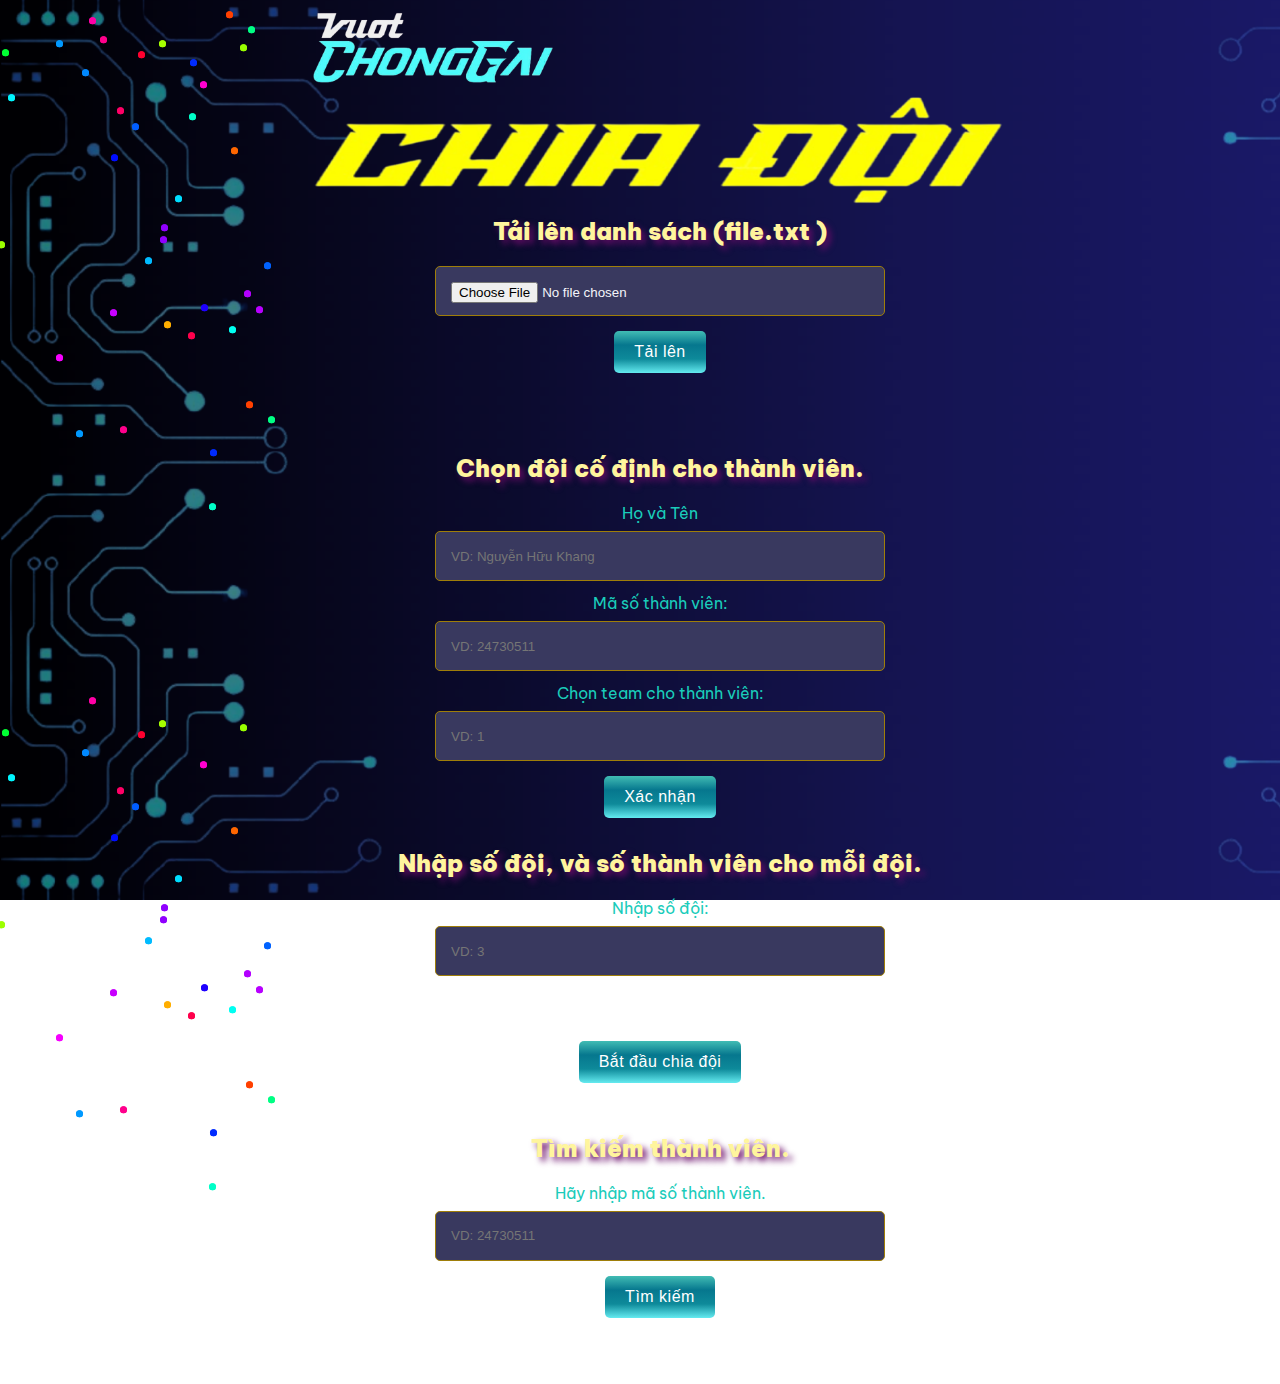
<file: index.html>
<!DOCTYPE html>
<html lang="en">
  <head>
    <meta charset="UTF-8" />
    <meta name="viewport" content="width=device-width, initial-scale=1.0" />
    <title>Student Team Assignment</title>
    <link rel="stylesheet" href="style.css" />
    <link rel="stylesheet" href="styles.css">
    <link rel="stylesheet" href="stylesss.css">
  </head>
  <div id="logo">
    <img
      src="/z5922405366607_529c1af66ce2140a9fb402ae78ad9227-removebg-preview.png"
      alt="image"
    />
  </div>

  <body>
    <div class="pyro"><div class="before"></div><div class="after"></div></div>
    <div class="container">
      <div class="chiadoi">
        <img
          src="/Remove-bg.ai_1728719531653-removebg-preview.png"
          width="700px"
          height="300px"
          alt=""
        />
      </div>
      <!-- Phần tải tệp TXT -->
      <div class="upload-section">
        <h2>Tải lên danh sách (file.txt )</h2>
        <input type="file" id="fileInput" accept=".txt" />
        <br />
        <button id="uploadButton">Tải lên</button>
      </div>

      <!-- Phần gán sinh viên mặc định -->

      <!-- Hiển thị danh sách sinh viên theo từng đội -->
      <div id="teamTablesContainer" class="team-section">
        <!-- Các bảng đội sẽ được thêm vào đây -->
      </div>
      <div class="pyro">
        <div class="before"></div>
        <div class="after"></div>
      </div>

      <div class="selection">
        <div class="default-assign-section">
          <h2>Chọn đội cố định cho thành viên.</h2>
          <label for="defaultStudentName">Họ và Tên </label>
          <input
            type="text"
            id="defaultStudentName"
            placeholder="VD: Nguyễn Hữu Khang"
          />
          <label for="defaultStudentID">Mã số thành viên:</label>
          <input type="text" id="defaultStudentID" placeholder="VD: 24730511" />
          <label for="defaultTeam">Chọn team cho thành viên:</label>
          <input type="number" id="defaultTeam" min="1" placeholder="VD: 1" />
          <br />
          <button id="assignDefaultButton">Xác nhận</button>
          <br />
        </div>
        <!-- Phần gán đội cho sinh viên -->
        <div class="assignment-section">
          <h2>Nhập số đội, và số thành viên cho mỗi đội.</h2>
          <label for="numTeams">Nhập số đội:</label>
          <input
            type="number"
            id="numTeams"
            min="1"
            required
            placeholder="VD: 3"
          /><br />
          <!-- <label for="numMembers">Nhập số thành viên cho mỗi đội:</label> -->
          <!-- <input
            type="number"
            id="numMembers"
            min="1"
            required
            placeholder="VD 3" -->
          <!-- /> -->
          <br />

          <div class="button1">
            <!-- <button id="assignTeamsButton">Bắt đầu random danh sách</button> -->
            <button id="randomizeTeamsButton" style="margin-left: 0px">
              Bắt đầu chia đội
            </button>
          </div>
        </div>
      </div>
<div class="pyro"><div class="before"></div><div class="after"></div></div>

      <!-- Tìm kiếm sinh viên -->
      <div class="search-section">
        <h2>Tìm kiếm thành viên.</h2>
        <label for="searchID">Hãy nhập mã số thành viên.</label>
        <input type="number" id="searchID" placeholder="VD: 24730511   " />
        <br />
        <button id="searchButton">Tìm kiếm</button>
        <p id="searchResult"></p>
      </div>
    </div>

    <script>
      let students = [];
      let defaultAssignments = {}; // To store manually assigned students

      // Load TXT or CSV file and process
      document
        .getElementById("uploadButton")
        .addEventListener("click", function () {
          const fileInput = document.getElementById("fileInput");
          const file = fileInput.files[0];

          if (!file) {
            alert("Please choose a file first.");
            return;
          }

          const reader = new FileReader();
          reader.onload = function (e) {
            const content = e.target.result;
            if (file.name.endsWith(".txt")) {
              processTXT(content); // Process the TXT file content
            } else if (file.name.endsWith(".csv")) {
              processCSV(content); // Process the CSV file content
            } else {
              alert("Unsupported file type. Please upload a TXT or CSV file.");
            }
          };
          reader.readAsText(file);
        });

      // Process TXT content
      function processTXT(content) {
        const lines = content.split("\n");
        students = [];
        defaultAssignments = {};

        lines.forEach((line) => {
          const [studentID, ...fullNameParts] = line.trim().split(/\s+/);
          const studentName = fullNameParts.join(" ");

          if (studentID && studentName) {
            students.push({
              id: studentID.trim(),
              name: studentName.trim(),
              team: null,
            });
          }
        });

        displayTeams();
      }

      // Process CSV content
      function processCSV(content) {
        const rows = content.split("\n");
        students = [];
        defaultAssignments = {};

        rows.forEach((row) => {
          const [studentID, studentName] = row.split(",");
          if (studentID && studentName) {
            students.push({
              id: studentID.trim(),
              name: studentName.trim(),
              team: null,
            });
          }
        });

        displayTeams();
      }

      // Display students by team
      function displayTeams() {
        const teamTablesContainer = document.getElementById(
          "teamTablesContainer"
        );
        teamTablesContainer.innerHTML = "";

        let teams = {};

        // Group students by their teams
        students.forEach((student) => {
          const teamNum = student.team ? student.team : "Unassigned";
          if (!teams[teamNum]) {
teams[teamNum] = [];
          }
          teams[teamNum].push(student);
        });

        // Create table for each team
        for (const teamNum in teams) {
          const teamSection = document.createElement("div");
          teamSection.classList.add("team-table");
          const teamTitle = document.createElement("h3");
          teamTitle.textContent = `Team ${teamNum}`;
          teamSection.appendChild(teamTitle);

          const table = document.createElement("table");
          table.innerHTML = `
                <thead> 
                    <tr>
                         <th>MSSV</th>
             <th>Ho va Ten</th>
                    </tr>
                </thead>
                <tbody>
                </tbody>
            `;

          const tbody = table.querySelector("tbody");

          teams[teamNum].forEach((student) => {
            const row = document.createElement("tr");
            row.innerHTML = `
                    <td>${student.id}</td>
                    <td>${student.name}</td>
                `;
            tbody.appendChild(row);
          });

          teamSection.appendChild(table);
          teamTablesContainer.appendChild(teamSection);
        }
      }

      // Shuffle students array
      function shuffleArray(array) {
        for (let i = array.length - 1; i > 0; i--) {
          const j = Math.floor(Math.random() * (i + 1));
          [array[i], array[j]] = [array[j], array[i]];
        }
        return array;
      }

      // Assign random students to teams, ensuring minimal difference in team sizes
      function assignTeams(numTeams, unassignedStudents) {
        const teamCounts = {}; // Store the number of students in each team, including default assignments
        for (let i = 1; i <= numTeams; i++) {
          teamCounts[i] = 0; // Initialize each team count to 0
        }

        // Count students already assigned to teams
        students.forEach((student) => {
          if (student.team) {
            teamCounts[student.team]++;
          }
        });

        const shuffledStudents = shuffleArray(unassignedStudents.slice());

        // Sort teams by the number of current members (ascending)
        const sortedTeams = Object.keys(teamCounts).sort(
          (a, b) => teamCounts[a] - teamCounts[b]
        );

        // Assign unassigned students to teams
        shuffledStudents.forEach((student) => {
          // Always assign to the team with the least members
          const teamNum = sortedTeams[0]; // Get the team with the least members
          student.team = parseInt(teamNum); // Assign the student to that team
          teamCounts[teamNum]++; // Increment the count for that team

          // Resort teams after each assignment to ensure balance
          sortedTeams.sort((a, b) => teamCounts[a] - teamCounts[b]);
        });

        return teamCounts; // Return the updated team counts (if needed)
      }
// Assign students to teams on button click
    //   document
    //     .getElementById("assignTeamsButton")
    //     .addEventListener("click", function () {
    //       const numTeams = parseInt(document.getElementById("numTeams").value);
    //       const numMembers = parseInt(
    //         document.getElementById("numMembers").value
    //       );
    //       if (numTeams >= 20) {
    //         alert("Value Limit");
    //         return;
    //       }
    //       if (
    //         isNaN(numTeams) ||
    //         (numTeams < 1 && numTeams > 20) ||
    //         isNaN(numMembers) ||
    //         numMembers < 1
    //       ) {
    //         alert("Please enter valid numbers for teams and members.");
    //         return;
    //       }
    //       const unassignedStudents = students.filter(
    //         (s) => !defaultAssignments[s.id] && !s.team
    //       );

    //       if (unassignedStudents.length === 0) {
    //         alert("All students are already assigned to a team.");
    //         return;
    //       }

    //       assignTeams(numTeams, unassignedStudents);
    //       displayTeams();
    //     });

      // Assign default students to teams

      const buttonUpload = document.getElementById("assignDefaultButton");

      buttonUpload.addEventListener("click", function () {
        const studentID = document
          .getElementById("defaultStudentID")
          .value.trim();
        const studentName = document
          .getElementById("defaultStudentName")
          .value.trim();
        const teamNum = parseInt(document.getElementById("defaultTeam").value);

        if (!studentID || isNaN(teamNum) || (teamNum < 1 && teamNum > 20)) {
          alert("Vui lòng nhập đúng mã sinh viên và số nhóm.");
          return;
        }

        // Tìm sinh viên trong danh sách
        const studentIndex = students.findIndex((s) => s.id === studentID);

        if (studentIndex !== -1) {
          // Sinh viên đã tồn tại, cập nhật nhóm
          students[studentIndex].name = studentName;
          students[studentIndex].team = teamNum;
        } else {
          // Sinh viên chưa tồn tại, tạo mới
          const newStudent = {
            id: studentID,
            name: studentName,
            // Thêm các thuộc tính khác cho sinh viên mới (tên, ...)
            team: teamNum,
          };
          students.push(newStudent);
        }

        defaultAssignments[studentID] = teamNum;
        displayTeams();
        // alert(`Đã phân công ${studentID} vào Nhóm ${teamNum}.`);

        document.getElementById("defaultStudentID").value = "";
        document.getElementById("defaultTeam").value = "";
      });

      // Clear default assignments
      // const clearButton = document.getElementById("clearDefaultButton");

      // clearButton.addEventListener("click", function () {
      //   defaultAssignments = {}; // Clear all default assignments
//   students.forEach((student) => {
      //     if (student.team && student.id in defaultAssignments) {
      //       student.team = null; // Remove team assignment for default students
      //     }
      //   });
      //   displayTeams();
      // });
      // nhap vao sinnh vien tu ben ngoai ma khong co trong danh sach sinh vien
      // Search student by MSSV
      const searchButton = document.getElementById("searchButton");

      searchButton.addEventListener("click", function () {
        const searchID = document.getElementById("searchID").value.trim();
        const student = students.find((s) => s.id === searchID);

        const searchResult = document.getElementById("searchResult");
        if (student) {
          const team = student.team ? student.team : "Unassigned";
          searchResult.textContent = `Student: ${student.name} | Team: ${team}`;
        } else {
          searchResult.textContent = "Student not found.";
        }
      });

      // Clear all assignments
      function clearAllAssignments() {
        students.forEach((student) => {
          student.team = null;
        });
        defaultAssignments = {};
        displayTeams();
      }

      // Re-randomize teams
      document
        .getElementById("randomizeTeamsButton")
        .addEventListener("click", function () {
          const numTeams = parseInt(document.getElementById("numTeams").value);
          if (numTeams >= 20 ) {
            alert("Bạn đã nhập quá giới hạn cho phép! Vui lòng nhập lại!");
            return;
          }
          
          // Ask if the user wants to reset all assignments
          if (
            confirm(
              "Bạn không thay đổi chứ? Bắt đầu chia đội!"
            )
          ) {
            clearAllAssignments();
          }

          const unassignedStudents = students.filter(
            (s) => !defaultAssignments[s.id] && !s.team
          );

          if (unassignedStudents.length === 0) {
            alert("Không có sinh viên, danh sách trống không thể bắt đầu!");
            return;
          }

          assignTeams(numTeams, unassignedStudents);
          displayTeams();
        });
    </script>
  </body>
</html>
</file>
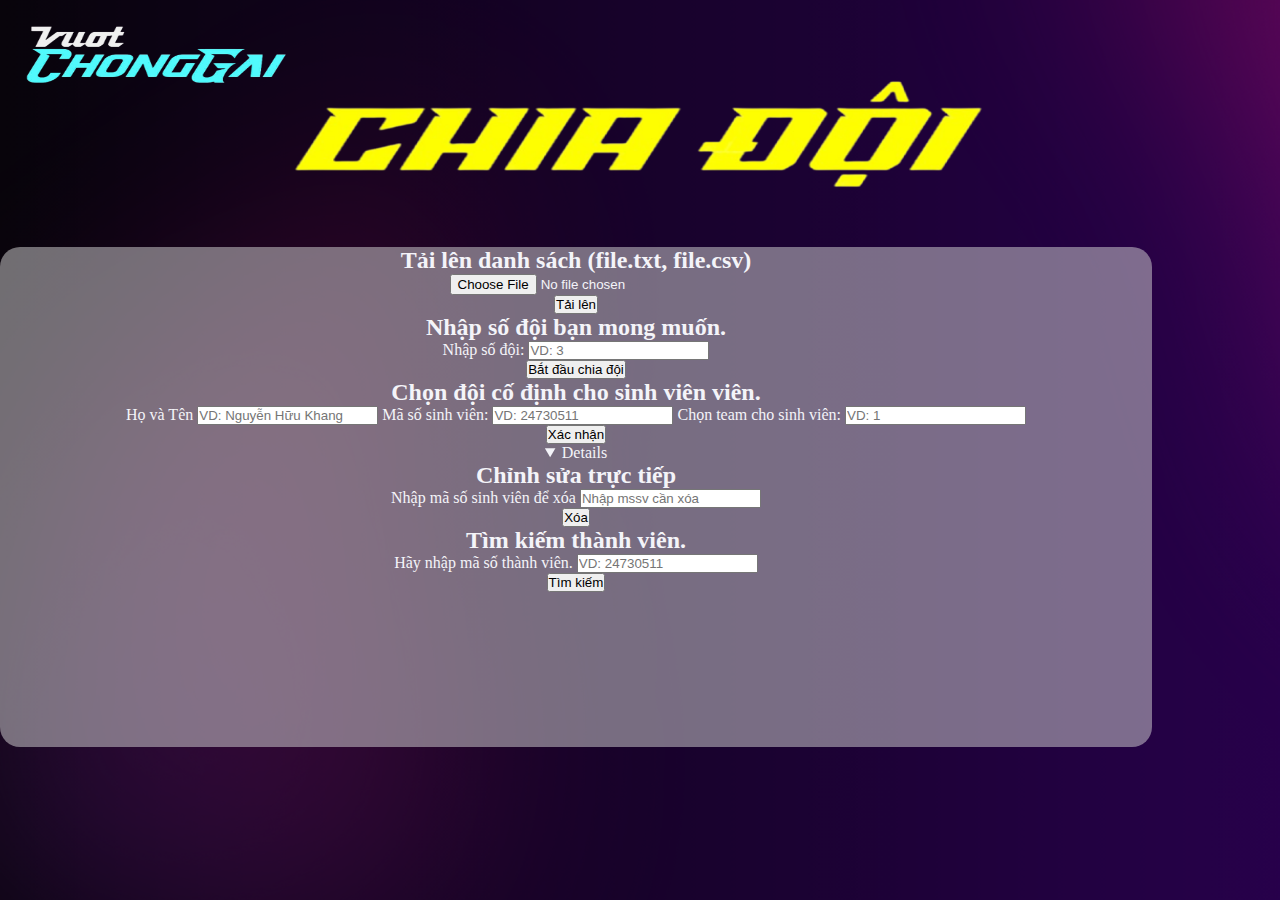
<file: prjTeam/backup/index6.html>
<!DOCTYPE html>
<html lang="en">
  <head>
    <meta charset="UTF-8" />
    <meta name="viewport" content="width=device-width, initial-scale=1.0" />
    <title>Khi chia đội khó có Random lo!</title>
    <link rel="stylesheet" href="style.css" />
    <!-- <link rel="stylesheet" href="asset/phaohoa.css"> -->
  </head>
  <div class="logo">
    <img
      src="./assets/image/z5915434975083_1399733f3949a2d1f4ed77e11fe7ac17-removebg-preview.png"
      alt="image"
    />
  </div>

  <body>
    <div class="pyro">
      <div class="before"></div>
      <div class="after"></div>
    </div>
    <div class="chiadoi">
      <a href="./page/index2.html">
        <img
          src="assets/image/Remove-bg.ai_1728719531653-removebg-preview.png"
          width="700px"
          height="300px"
          alt=""
        />
      </a>
    </div>
    <div class="container">
      <div class="bgr">
        <!-- Phần tải tệp TXT -->
        <div class="upload-section">
          <h2>Tải lên danh sách (file.txt, file.csv)</h2>
          <input type="file" id="fileInput" accept=".txt" />
          <br />
          <button id="uploadButton">Tải lên</button>
        </div>
        <div class="pyro">
          <div class="before"></div>
          <div class="after"></div>
        </div>
        <!-- Nhập số đội -->
        <div class="assignment-section">
          <h2>Nhập số đội bạn mong muốn.</h2>
          <label for="numTeams">Nhập số đội:</label>
          <input
            type="number"
            id="numTeams"
            min="1"
            required
            placeholder="VD: 3"
          />
          <div class="button1">
            <button id="randomizeTeamsButton" style="margin-left: 0px">
              Bắt đầu chia đội
            </button>
          </div>
          <div class="selection">
            <div class="default-assign-section">
              <h2>Chọn đội cố định cho sinh viên viên.</h2>
              <label for="defaultStudentName">Họ và Tên </label>
              <input
                type="text"
                id="defaultStudentName"
                placeholder="VD: Nguyễn Hữu Khang"
              />
              <label for="defaultStudentID">Mã số sinh viên:</label>
              <input
                type="number"
                id="defaultStudentID"
                placeholder="VD: 24730511"
              />
              <label for="defaultTeam">Chọn team cho sinh viên:</label>
              <input
                type="number"
                id="defaultTeam"
                min="1"
                placeholder="VD: 1"
              />
              <br />
              <button id="assignDefaultButton">Xác nhận</button>
              <br />
            </div>
            <!-- <h1>Nhập Tên và Mã Số Sinh Viên</h1>
    <textarea id="studentsInput" rows="10" cols="50" placeholder="Nhập mã số sinh viên và tên (MSSV, Tên Sinh Viên mỗi sinh viên trên một dòng)"></textarea><br>
    <input type="number" id="numTeams" placeholder="Số đội" min="1"><br>
    <button id="assignTeamsButton">Chia Đội</button>

    <div id="teamsDisplay"></div> -->

            <!-- <textarea id="bulkInput" rows="10" placeholder="Enter each student name on a new line"></textarea>
<input type="number" id="numTeams" placeholder="Enter number of teams" min="1">
<button id="addBulkStudentsButton">Add Students</button>
<div id="teamsDisplay"></div>
<div id="bulkTableDisplay"></div> -->

            <!-- Các bảng đội sẽ được thêm vào đây -->
            <details open>
              <div id="teamTablesContainer" class="team-section"></div>
              <!-- Bảng "Danh sách sau khi random" -->
            </details>
            <h2>Chỉnh sửa trực tiếp</h2>
            <label for="defaultStudentID">Nhập mã số sinh viên để xóa</label>
            <input
              type="number"
              name=""
              id="deleteStudentID"
              placeholder="Nhập mssv cần xóa"
            />
            <br />
            <button id="deleteButton">Xóa</button>
          </div>
        </div>
        <!-- Tìm kiếm sinh viên -->
        <div class="search-section">
          <h2>Tìm kiếm thành viên.</h2>
          <label for="searchID">Hãy nhập mã số thành viên.</label>
          <input type="number" id="searchID" placeholder="VD: 24730511   " />
          <br />
          <button id="searchButton">Tìm kiếm</button>
          <p id="searchResult"></p>
        </div>
      </div>
    </div>

    <script src="public/main.js"></script>
    <script src="public/swap.js"></script>
    <script src="public/edit.js"></script>
    <script src="public/textarea2.0.js"></script>
  </body>
</html>
</file>
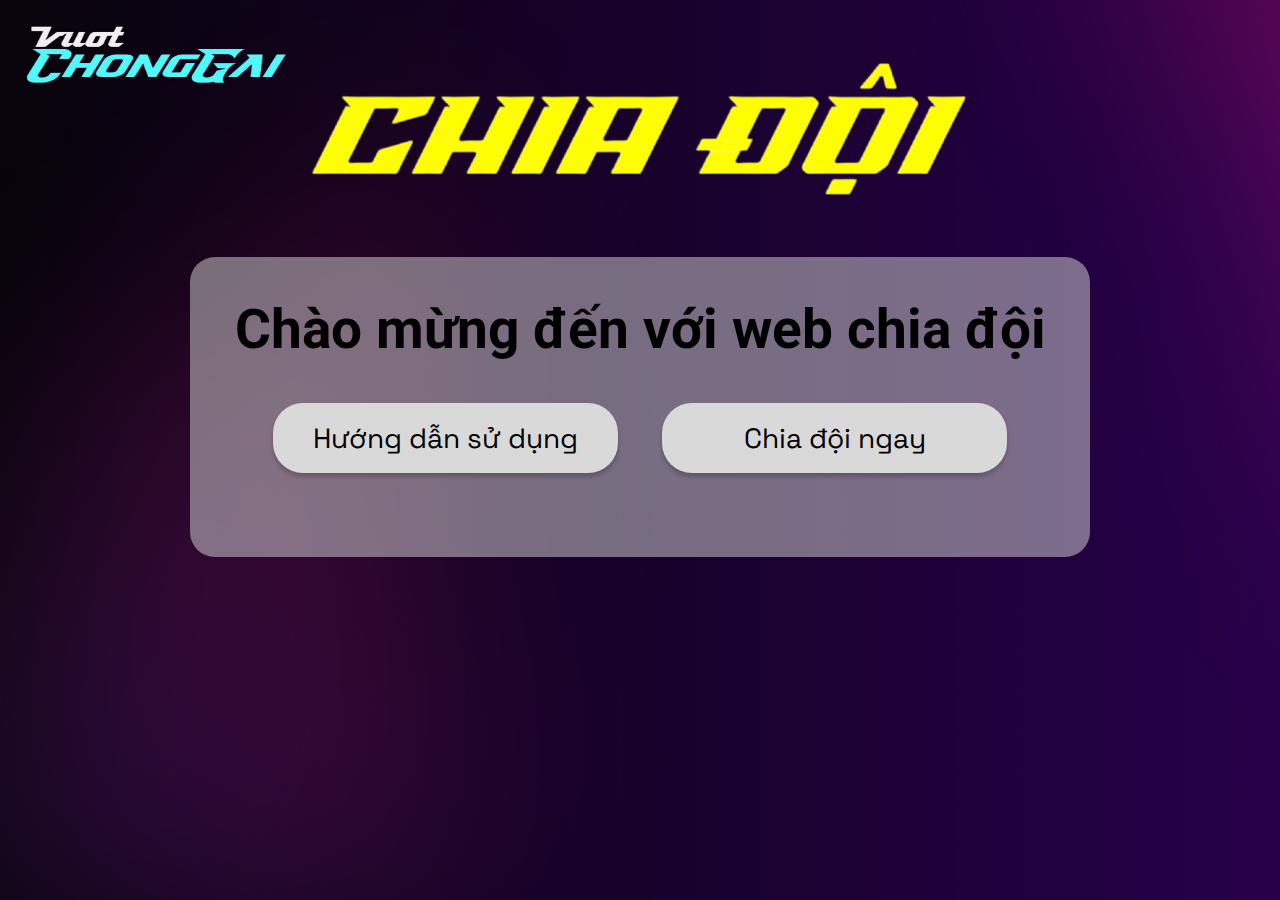
<file: prjTeam/backup/page/index2.html>
<!DOCTYPE html>
<html lang="en">
  <head>
    <meta charset="UTF-8" />
    <meta name="viewport" content="width=device-width, initial-scale=1.0" />
    <link rel="stylesheet" href="style.css" />
    <title>Random Chia Đội</title>
    <link
      href="https://fonts.googleapis.com/css2?family=Roboto:wght@400;500;700&display=swap"
      rel="stylesheet"
    />
    <link
      href="https://fonts.googleapis.com/css2?family=Space+Grotesk:wght@400;500;700&display=swap"
      rel="stylesheet"
    />
  </head>
  <body>
    <div class="logo1">
      <img
        src="../assets/image/z5915434975083_1399733f3949a2d1f4ed77e11fe7ac17-removebg-preview.png"
        alt=""
      />
    </div>
    <div class="logo">
      <img
        src="../assets/image/Remove-bg.ai_1728719531653-removebg-preview.png"
        alt=""
      />
    </div>
    <div class="container">
      <div class="section1">
        <div class="section">
          <div><p>Chào mừng đến với web chia đội</p></div>
          <div class="section-btn">
            <a href="#" target="_blank"><button>Hướng dẫn sử dụng</button></a>
            <a href="index3.html" target="_parent"
              ><button>Chia đội ngay</button></a
            >
          </div>
        </div>
      </div>
    </div>
  </body>
</html>
</file>
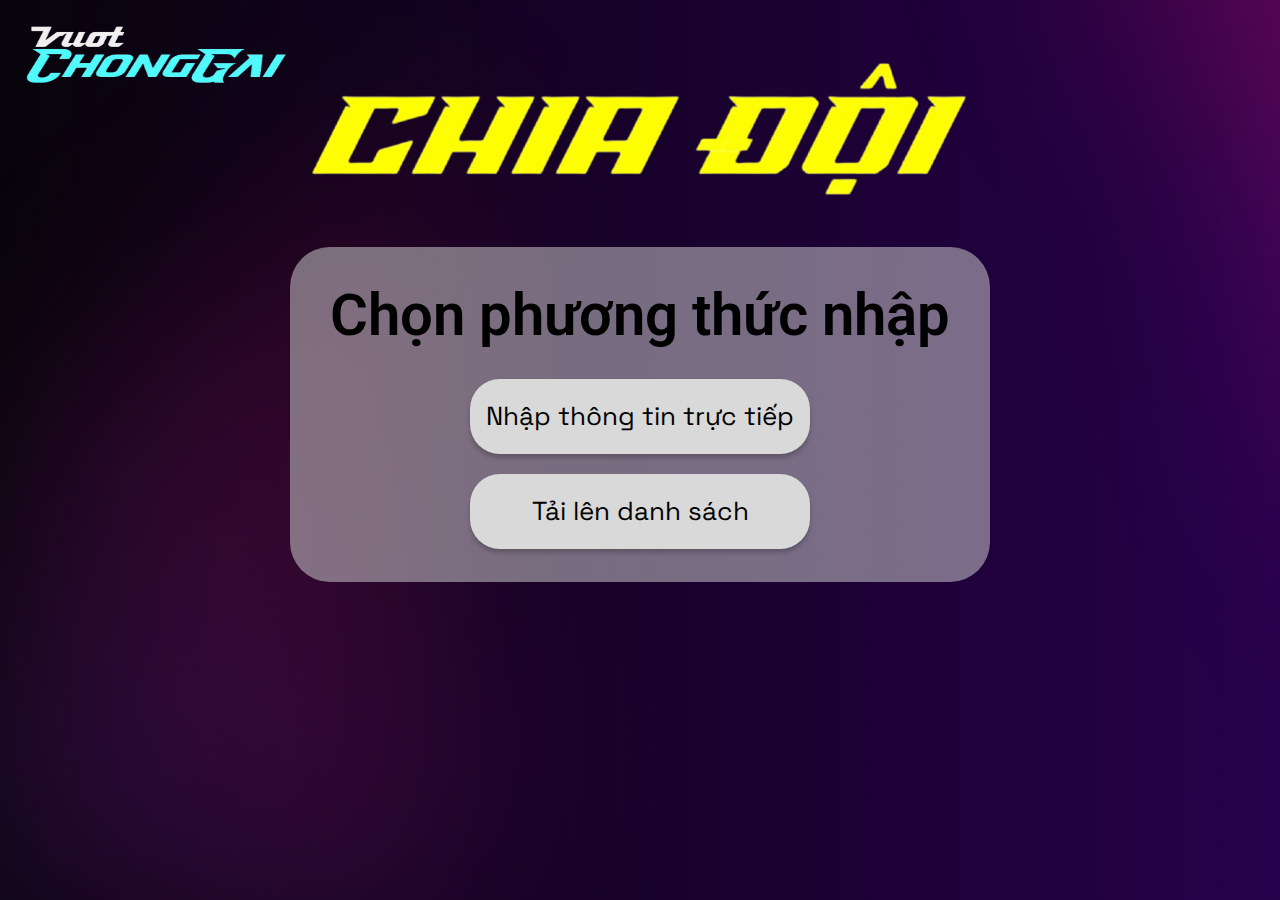
<file: prjTeam/backup/page/index3.html>
<!DOCTYPE html>
<html lang="en">
  <head>
    <meta charset="UTF-8" />
    <meta name="viewport" content="width=device-width, initial-scale=1.0" />
    <link rel="stylesheet" href="style2.css" />
    <title>Trang thứ 2</title>
    <link
      href="https://fonts.googleapis.com/css2?family=Roboto:wght@400;500;700&display=swap"
      rel="stylesheet"
    />
    <link
      href="https://fonts.googleapis.com/css2?family=Space+Grotesk:wght@400;500;700&display=swap"
      rel="stylesheet"
    />
  </head>
  <body>
    <div class="logo1">
      <img
        src="../assets/image/z5915434975083_1399733f3949a2d1f4ed77e11fe7ac17-removebg-preview.png"
        alt=""
      />
    </div>
    <div class="logo">
      <img
        src="../assets/image/Remove-bg.ai_1728719531653-removebg-preview.png"
        alt=""
      />
    </div>
    <div class="container">
      <div class="section">
        <p>Chọn phương thức nhập</p>
        <div class="section-btn">
          <a href="../index5.html" target="_parent"
            ><button>Nhập thông tin trực tiếp</button></a
          >
          <a href="../index4.html" target="_parent"
            ><button>Tải lên danh sách</button></a
          >
        </div>
      </div>
    </div>
  </body>
</html>
</file>
<file: style.css>
@import url("https://fonts.googleapis.com/css2?family=Be+Vietnam+Pro:ital,wght@0,100;0,200;0,300;0,400;0,500;0,600;0,700;0,800;0,900;1,100;1,200;1,300;1,400;1,500;1,600;1,700;1,800;1,900&display=swap");

body {
  color: #f4f4f9;
  margin: 0;
  padding: 0;
  overflow-x: hidden;
  background-image: url("/2.png");
  width: 100%;
  background-attachment: fixed;
  font-family: "Be Vietnam Pro", sans-serif;
  background-size: cover;
}
.container {
  width: 100%;
  margin: 0 auto;
  padding: 20px;
  text-align: center;
  border-radius: 12px;
  animation: fadeIn 1s ease-out;
  display: flex;
  flex-direction: column;
  justify-content: center;
}

h2,
h3 {
  color: #fff59d;
  text-shadow: 4px 4px 6px rgb(105, 12, 105);
  font-weight: 1000;
}

h1 {
  color: yellow;
  font-size: 4.5em;
  text-align: center;
  margin-bottom: 20px;
  text-shadow: 4px 4px 6px rgb(126, 30, 41, 0.882);
}

.upload-section,
.assignment-section,
.search-section,
.default-assign-section {
  margin-bottom: 30px;
}

label {
  display: block;
  margin: 12px 0 8px;
  color: rgb(26, 204, 186);
}

input[type="number"],
input[type="file"],
input[type="text"] {
  padding: 15px;
  width: 450px;
  height: 50px;
  box-sizing: border-box;
  border: 1.2px solid #9f7e09;
  background-color: #39395f;
  color: #f4f4f9;
  border-radius: 5px;
  outline: none;
  transition: 0.3s;
}

input[type="number"]:focus,
input[type="file"]:focus,
input[type="text"]:focus {
  border-color: #d1c4e9;
  box-shadow: 0 0 8px rgba(93, 178, 238, 0.6);
}

button {
  margin-top: 15px;
  padding: 12px 20px;
  border: none;
  cursor: pointer;
  border-radius: 5px;
  transition: all 0.3s ease;
  font-size: 1em;
  letter-spacing: 0.5px;
  outline: none;
  color: white;
  background: linear-gradient(to bottom, #41bcb4, #06778e, #0e8a9a, #64ebf0);
}

button:hover {
  background-color: #ee5bc4;
  transform: translateY(-3px);
  box-shadow: 0 8px 15px rgba(235, 93, 150, 0.3);
}

button:active {
  transform: translateY(1px);
  box-shadow: none;
}

table {
  width: 100%;
  border-collapse: collapse;
  margin-top: 20px;
  background-color: #146c8ff9;
  color: #f4f4f9;
  border-radius: 8px;
  overflow: hidden;
  animation: slideUp 0.7s ease-out;
}

th,
td {
  padding: 20px;
  text-align: left;
  border-bottom: 1px solid #852458;
}

th {
  background-color: #249dde;
  color: #ffffff;
}

.team-section {
  display: flex;
  flex-wrap: wrap;
  justify-content: center; /* Centers and spaces the tables evenly */
  margin-top: 30px;
}

.team-table {
  margin-bottom: 30px;
  width: 400px; /* Adjust width to fit multiple tables side by side */
  margin: 10px; /* Add margin to space out the tables */
}

.team-section h3 {
  text-align: center;
  color: #f4f4f9;
  margin-bottom: 10px;
}

@keyframes fadeIn {
  0% {
    opacity: 0;
    transform: translateY(-20px);
  }
  100% {
    opacity: 1;
    transform: translateY(0);
  }
}

@keyframes slideUp {
  0% {
    transform: translateY(20px);
    opacity: 0;
  }
  100% {
    transform: translateY(0);
    opacity: 1;
  }
}

button:hover {
  background-color: #4528e6;
  transform: translateY(-3px);
  box-shadow: 0 8px 15px rgba(92, 145, 235, 0.3);
}

button:active {
  transform: translateY(1px);
  box-shadow: none;
}

input:focus,
button:hover {
  box-shadow: 0 0 8px rgba(234, 39, 159, 0.6);
}
tbody tr:hover {
  background-color: rgba(61, 169, 252, 0.2);
  cursor: pointer;
  transition: background-color 0.3s ease;
}
#logo img {
  max-width: 250px;
  height: auto;
  margin-left: 24%;
  margin-top: 5px;
  margin-bottom: -50px;
}
.chiadoi {
  margin-bottom: -120px;
  margin-top: -50px;
}
.button1 {
  margin-top: 30px;
}
</file>
<file: styles.css>
.pyro > .before,
.pyro > .after {
  position: absolute;
  width: 7px;
  height: 7px;
  pointer-events: none;
  z-index: 99999999;
  border-radius: 50%;
  box-shadow: -120px -218.66667px blue, 248px -16.66667px #00ff84,
    190px 16.33333px #002bff, -113px -308.66667px #ff009d,
    -109px -287.66667px #ffb300, -50px -313.66667px #ff006e,
    226px -31.66667px #ff4000, 180px -351.66667px #ff00d0,
    -12px -338.66667px #00f6ff, 220px -388.66667px #99ff00,
    -69px -27.66667px #ff0400, -111px -339.66667px #6200ff,
    155px -237.66667px #00ddff, -152px -380.66667px #00ffd0,
    -50px -37.66667px #00ffdd, -95px -175.66667px #a6ff00,
    -88px 10.33333px #0d00ff, 112px -309.66667px #005eff,
    69px -415.66667px #ff00a6, 168px -100.66667px #ff004c,
    -244px 24.33333px #ff6600, 97px -325.66667px #ff0066,
    -211px -182.66667px #00ffa2, 236px -126.66667px #b700ff,
    140px -196.66667px #9000ff, 125px -175.66667px #00bbff,
    118px -381.66667px #ff002f, 144px -111.66667px #ffae00,
    36px -78.66667px #f600ff, -63px -196.66667px #c800ff,
    -218px -227.66667px #d4ff00, -134px -377.66667px #ea00ff,
    -36px -412.66667px #ff00d4, 209px -106.66667px #00fff2,
    91px -278.66667px #000dff, -22px -191.66667px #9dff00,
    139px -392.66667px #a6ff00, 56px -2.66667px #0099ff,
    -156px -276.66667px #ea00ff, -163px -233.66667px #00fffb,
    -238px -346.66667px #00ff73, 62px -363.66667px #0088ff,
    244px -170.66667px #0062ff, 224px -142.66667px #b300ff,
    141px -208.66667px #9000ff, 211px -285.66667px #ff6600,
    181px -128.66667px #1e00ff, 90px -123.66667px #c800ff,
    189px 70.33333px #00ffc8, -18px -383.66667px #00ff33,
    100px -6.66667px #ff008c;
  -moz-animation: 1s bang ease-out infinite backwards,
    1s gravity ease-in infinite backwards, 5s position linear infinite backwards;
  -webkit-animation: 1s bang ease-out infinite backwards,
    1s gravity ease-in infinite backwards, 5s position linear infinite backwards;
  -o-animation: 1s bang ease-out infinite backwards,
    1s gravity ease-in infinite backwards, 5s position linear infinite backwards;
  -ms-animation: 1s bang ease-out infinite backwards,
    1s gravity ease-in infinite backwards, 5s position linear infinite backwards;
  animation: 1s bang ease-out infinite backwards,
    1s gravity ease-in infinite backwards, 5s position linear infinite backwards;
}

.pyro > .after {
  -moz-animation-delay: 1.25s, 1.25s, 1.25s;
  -webkit-animation-delay: 1.25s, 1.25s, 1.25s;
  -o-animation-delay: 1.25s, 1.25s, 1.25s;
  -ms-animation-delay: 1.25s, 1.25s, 1.25s;
  animation-delay: 1.25s, 1.25s, 1.25s;
  -moz-animation-duration: 1.25s, 1.25s, 6.25s;
  -webkit-animation-duration: 1.25s, 1.25s, 6.25s;
  -o-animation-duration: 1.25s, 1.25s, 6.25s;
  -ms-animation-duration: 1.25s, 1.25s, 6.25s;
  animation-duration: 1.25s, 1.25s, 6.25s;
}

@-webkit-keyframes bang {
  from {
    box-shadow: 0 0 white, 0 0 white, 0 0 white, 0 0 white, 0 0 white, 0 0 white,
      0 0 white, 0 0 white, 0 0 white, 0 0 white, 0 0 white, 0 0 white,
      0 0 white, 0 0 white, 0 0 white, 0 0 white, 0 0 white, 0 0 white,
      0 0 white, 0 0 white, 0 0 white, 0 0 white, 0 0 white, 0 0 white,
      0 0 white, 0 0 white, 0 0 white, 0 0 white, 0 0 white, 0 0 white,
      0 0 white, 0 0 white, 0 0 white, 0 0 white, 0 0 white, 0 0 white,
      0 0 white, 0 0 white, 0 0 white, 0 0 white, 0 0 white, 0 0 white,
      0 0 white, 0 0 white, 0 0 white, 0 0 white, 0 0 white, 0 0 white,
      0 0 white, 0 0 white, 0 0 white;
  }
}
@-moz-keyframes bang {
  from {
    box-shadow: 0 0 white, 0 0 white, 0 0 white, 0 0 white, 0 0 white, 0 0 white,
      0 0 white, 0 0 white, 0 0 white, 0 0 white, 0 0 white, 0 0 white,
      0 0 white, 0 0 white, 0 0 white, 0 0 white, 0 0 white, 0 0 white,
      0 0 white, 0 0 white, 0 0 white, 0 0 white, 0 0 white, 0 0 white,
      0 0 white, 0 0 white, 0 0 white, 0 0 white, 0 0 white, 0 0 white,
      0 0 white, 0 0 white, 0 0 white, 0 0 white, 0 0 white, 0 0 white,
      0 0 white, 0 0 white, 0 0 white, 0 0 white, 0 0 white, 0 0 white,
      0 0 white, 0 0 white, 0 0 white, 0 0 white, 0 0 white, 0 0 white,
      0 0 white, 0 0 white, 0 0 white;
  }
}
@-o-keyframes bang {
  from {
    box-shadow: 0 0 white, 0 0 white, 0 0 white, 0 0 white, 0 0 white, 0 0 white,
      0 0 white, 0 0 white, 0 0 white, 0 0 white, 0 0 white, 0 0 white,
      0 0 white, 0 0 white, 0 0 white, 0 0 white, 0 0 white, 0 0 white,
      0 0 white, 0 0 white, 0 0 white, 0 0 white, 0 0 white, 0 0 white,
      0 0 white, 0 0 white, 0 0 white, 0 0 white, 0 0 white, 0 0 white,
      0 0 white, 0 0 white, 0 0 white, 0 0 white, 0 0 white, 0 0 white,
      0 0 white, 0 0 white, 0 0 white, 0 0 white, 0 0 white, 0 0 white,
      0 0 white, 0 0 white, 0 0 white, 0 0 white, 0 0 white, 0 0 white,
      0 0 white, 0 0 white, 0 0 white;
  }
}
@-ms-keyframes bang {
  from {
    box-shadow: 0 0 white, 0 0 white, 0 0 white, 0 0 white, 0 0 white, 0 0 white,
      0 0 white, 0 0 white, 0 0 white, 0 0 white, 0 0 white, 0 0 white,
      0 0 white, 0 0 white, 0 0 white, 0 0 white, 0 0 white, 0 0 white,
      0 0 white, 0 0 white, 0 0 white, 0 0 white, 0 0 white, 0 0 white,
      0 0 white, 0 0 white, 0 0 white, 0 0 white, 0 0 white, 0 0 white,
      0 0 white, 0 0 white, 0 0 white, 0 0 white, 0 0 white, 0 0 white,
      0 0 white, 0 0 white, 0 0 white, 0 0 white, 0 0 white, 0 0 white,
      0 0 white, 0 0 white, 0 0 white, 0 0 white, 0 0 white, 0 0 white,
      0 0 white, 0 0 white, 0 0 white;
  }
}
@keyframes bang {
  from {
    box-shadow: 0 0 white, 0 0 white, 0 0 white, 0 0 white, 0 0 white, 0 0 white,
      0 0 white, 0 0 white, 0 0 white, 0 0 white, 0 0 white, 0 0 white,
      0 0 white, 0 0 white, 0 0 white, 0 0 white, 0 0 white, 0 0 white,
      0 0 white, 0 0 white, 0 0 white, 0 0 white, 0 0 white, 0 0 white,
      0 0 white, 0 0 white, 0 0 white, 0 0 white, 0 0 white, 0 0 white,
      0 0 white, 0 0 white, 0 0 white, 0 0 white, 0 0 white, 0 0 white,
      0 0 white, 0 0 white, 0 0 white, 0 0 white, 0 0 white, 0 0 white,
      0 0 white, 0 0 white, 0 0 white, 0 0 white, 0 0 white, 0 0 white,
      0 0 white, 0 0 white, 0 0 white;
  }
}
@-webkit-keyframes gravity {
  to {
    transform: translateY(200px);
    -moz-transform: translateY(200px);
    -webkit-transform: translateY(200px);
    -o-transform: translateY(200px);
    -ms-transform: translateY(200px);
    opacity: 0;
  }
}
@-moz-keyframes gravity {
  to {
    transform: translateY(200px);
    -moz-transform: translateY(200px);
    -webkit-transform: translateY(200px);
    -o-transform: translateY(200px);
    -ms-transform: translateY(200px);
    opacity: 0;
  }
}
@-o-keyframes gravity {
  to {
    transform: translateY(200px);
    -moz-transform: translateY(200px);
    -webkit-transform: translateY(200px);
    -o-transform: translateY(200px);
    -ms-transform: translateY(200px);
    opacity: 0;
  }
}
@-ms-keyframes gravity {
  to {
    transform: translateY(200px);
    -moz-transform: translateY(200px);
    -webkit-transform: translateY(200px);
    -o-transform: translateY(200px);
    -ms-transform: translateY(200px);
    opacity: 0;
  }
}
@keyframes gravity {
  to {
    transform: translateY(200px);
    -moz-transform: translateY(200px);
    -webkit-transform: translateY(200px);
    -o-transform: translateY(200px);
    -ms-transform: translateY(200px);
    opacity: 0;
  }
}
@-webkit-keyframes position {
  0%,
  19.9% {
    margin-top: 10%;
    margin-left: 40%;
  }

  20%,
  39.9% {
    margin-top: 40%;
    margin-left: 30%;
  }

  40%,
  59.9% {
    margin-top: 20%;
    margin-left: 70%;
  }

  60%,
  79.9% {
    margin-top: 30%;
    margin-left: 20%;
  }

  80%,
  99.9% {
    margin-top: 30%;
    margin-left: 80%;
  }
}
@-moz-keyframes position {
  0%,
  19.9% {
    margin-top: 10%;
    margin-left: 40%;
  }

  20%,
  39.9% {
    margin-top: 40%;
    margin-left: 30%;
  }

  40%,
  59.9% {
    margin-top: 20%;
    margin-left: 70%;
  }

  60%,
  79.9% {
    margin-top: 30%;
    margin-left: 20%;
  }

  80%,
  99.9% {
    margin-top: 30%;
    margin-left: 80%;
  }
}
@-o-keyframes position {
  0%,
  19.9% {
    margin-top: 10%;
    margin-left: 40%;
  }

  20%,
  39.9% {
    margin-top: 40%;
    margin-left: 30%;
  }

  40%,
  59.9% {
    margin-top: 20%;
    margin-left: 70%;
  }

  60%,
  79.9% {
    margin-top: 30%;
    margin-left: 20%;
  }

  80%,
  99.9% {
    margin-top: 30%;
    margin-left: 80%;
  }
}
@-ms-keyframes position {
  0%,
  19.9% {
    margin-top: 10%;
    margin-left: 40%;
  }

  20%,
  39.9% {
    margin-top: 40%;
    margin-left: 30%;
  }

  40%,
  59.9% {
    margin-top: 20%;
    margin-left: 70%;
  }

  60%,
  79.9% {
    margin-top: 30%;
    margin-left: 20%;
  }

  80%,
  99.9% {
    margin-top: 30%;
    margin-left: 80%;
  }
}
@keyframes position {
  0%,
  19.9% {
    margin-top: 10%;
    margin-left: 40%;
  }

  20%,
  39.9% {
    margin-top: 40%;
    margin-left: 30%;
  }

  40%,
  59.9% {
    margin-top: 20%;
    margin-left: 70%;
  }

  60%,
  79.9% {
    margin-top: 30%;
    margin-left: 20%;
  }

  80%,
  99.9% {
    margin-top: 30%;
    margin-left: 80%;
  }
}
</file>
<file: stylesss.css>
/* Mobile styles */
@media (max-width: 768px) {
  body {
    color: #f4f4f9;
    margin: 0;
    padding: 0;
    overflow-x: hidden;
    background-image: url("/2.png");
    width: 100%;
    background-attachment: fixed;
    font-family: "Be Vietnam Pro", sans-serif;
    background-size: cover;
  }
}

@media (max-width: 768px) {
  .container {
    width: 100%;
    margin: 0 auto;
    padding: 20px;
    text-align: center;
    border-radius: 12px;
    animation: fadeIn 1s ease-out;
    display: flex;
    flex-direction: column;
    justify-content: center;
  }
}

@media (max-width: 768px) {
  h2,
  h3 {
    color: #fff59d;
    text-shadow: 4px 4px 6px rgb(105, 12, 105);
    font-weight: 1000;
  }
}

@media (max-width: 768px) {
  h1 {
    color: yellow;
    font-size: 4.5em;
    text-align: center;
    margin-bottom: 20px;
    text-shadow: 4px 4px 6px rgb(126, 30, 41, 0.882);
  }
}

@media (max-width: 768px) {
  .upload-section,
  .assignment-section,
  .search-section,
  .default-assign-section {
    margin-bottom: 30px;
  }
}

@media (max-width: 768px) {
  label {
    display: block;
    margin: 12px 0 8px;
    color: rgb(26, 204, 186);
  }
}

@media (max-width: 768px) {
  input[type="number"],
  input[type="file"],
  input[type="text"] {
    padding: 15px;
    width: 450px;
    height: 50px;
    box-sizing: border-box;
    border: 1.2px solid #9f7e09;
    background-color: #39395f;
    color: #f4f4f9;
    border-radius: 5px;
    outline: none;
    transition: 0.3s;
  }
}

@media (max-width: 768px) {
  input[type="number"]:focus,
  input[type="file"]:focus,
  input[type="text"]:focus {
    border-color: #d1c4e9;
    box-shadow: 0 0 8px rgba(93, 178, 238, 0.6);
  }
}

@media (max-width: 768px) {
  button {
    margin-top: 15px;
    padding: 12px 20px;
    border: none;
    cursor: pointer;
    border-radius: 5px;
    transition: all 0.3s ease;
    font-size: 1em;
    letter-spacing: 0.5px;
    outline: none;
    color: white;
    background: linear-gradient(to bottom, #41bcb4, #06778e, #0e8a9a, #64ebf0);
  }
}

@media (max-width: 768px) {
  button:hover {
    background-color: #ee5bc4;
    transform: translateY(-3px);
    box-shadow: 0 8px 15px rgba(235, 93, 150, 0.3);
  }
}

@media (max-width: 768px) {
  button:active {
    transform: translateY(1px);
    box-shadow: none;
  }
}

@media (max-width: 768px) {
  table {
    width: 100%;
    border-collapse: collapse;
    margin-top: 20px;
    background-color: #146c8ff9;
    color: #f4f4f9;
    border-radius: 8px;
    overflow: hidden;
    animation: slideUp 0.7s ease-out;
  }
}

@media (max-width: 768px) {
  th,
  td {
    padding: 20px;
    text-align: left;
    border-bottom: 1px solid #852458;
  }
}

@media (max-width: 768px) {
  th {
    background-color: #249dde;
    color: #ffffff;
  }
}

@media (max-width: 768px) {
  .team-section {
    display: flex;
    flex-wrap: wrap;
    justify-content: center; /* Centers and spaces the tables evenly */
    margin-top: 30px;
  }
}

@media (max-width: 768px) {
  .team-table {
    margin-bottom: 30px;
    width: 400px; /* Adjust width to fit multiple tables side by side */
    margin: 10px; /* Add margin to space out the tables */
  }
}

@media (max-width: 768px) {
  .team-section h3 {
    text-align: center;
    color: #f4f4f9;
    margin-bottom: 10px;
  }
}
@media (max-width: 768px) {
  @keyframes fadeIn {
    0% {
      opacity: 0;
      transform: translateY(-20px);
    }
    100% {
      opacity: 1;
      transform: translateY(0);
    }
  }

  @keyframes slideUp {
    0% {
      transform: translateY(20px);
      opacity: 0;
    }
    100% {
      transform: translateY(0);
      opacity: 1;
    }
  }
}

@media (max-width: 768px) {
  button:hover {
    background-color: #4528e6;
    transform: translateY(-3px);
    box-shadow: 0 8px 15px rgba(92, 145, 235, 0.3);
  }
}
@media (max-width: 768px) {
  button:active {
    transform: translateY(1px);
    box-shadow: none;
  }
}
@media (max-width: 768px) {
  input:focus,
  button:hover {
    box-shadow: 0 0 8px rgba(234, 39, 159, 0.6);
  }
}
@media (max-width: 768px) {
  tbody tr:hover {
    background-color: rgba(61, 169, 252, 0.2);
    cursor: pointer;
    transition: background-color 0.3s ease;
  }
}
@media (max-width: 768px) {
  #logo img {
    max-width: 250px;
    height: auto;
    margin-left: 24%;
    margin-top: 5px;
    margin-bottom: -50px;
  }
}
@media (max-width: 768px) {
  .chiadoi {
    margin-bottom: -120px;
    margin-top: -50px;
  }
}
@media (max-width: 768px) {
  .button1 {
    margin-top: 30px;
  }
}
</file>
<file: prjTeam/backup/style.css>
* {
  margin: 0;
  padding: 0;
  box-sizing: border-box;
}
body {
  color: #f4f4f9;
  margin: 0;
  padding: 0;
  overflow-x: hidden;
  background-image: url(./page/8.png);
  width: 100%;
  background-attachment: fixed;
  background-size: cover;
}
.logo img {
  width: 270px;
  height: 68px;
  margin-top: 20px;
  margin-left: 20px;
}
.chiadoi {
  text-align: center;
  margin-top: -95px;
  height: 250px;
}
.container {
  text-align: center;
  background-image: url(./page/Rectangle\ 1.png);
  height: 500px;
  width: 90%;
  background-position: center;
  border-radius: 20px;
}
.upload-section {
}
</file>
<file: prjTeam/backup/asset/phaohoa.css>
.pyro > .before, .pyro > .after {
    position: absolute;
    width: 7px;
    height: 7px;
    pointer-events: none;
    z-index: 99999999;
    border-radius: 50%;
    box-shadow: -120px -218.66667px blue, 248px -16.66667px #00ff84, 190px 16.33333px #002bff, -113px -308.66667px #ff009d, -109px -287.66667px #ffb300, -50px -313.66667px #ff006e, 226px -31.66667px #ff4000, 180px -351.66667px #ff00d0, -12px -338.66667px #00f6ff, 220px -388.66667px #99ff00, -69px -27.66667px #ff0400, -111px -339.66667px #6200ff, 155px -237.66667px #00ddff, -152px -380.66667px #00ffd0, -50px -37.66667px #00ffdd, -95px -175.66667px #a6ff00, -88px 10.33333px #0d00ff, 112px -309.66667px #005eff, 69px -415.66667px #ff00a6, 168px -100.66667px #ff004c, -244px 24.33333px #ff6600, 97px -325.66667px #ff0066, -211px -182.66667px #00ffa2, 236px -126.66667px #b700ff, 140px -196.66667px #9000ff, 125px -175.66667px #00bbff, 118px -381.66667px #ff002f, 144px -111.66667px #ffae00, 36px -78.66667px #f600ff, -63px -196.66667px #c800ff, -218px -227.66667px #d4ff00, -134px -377.66667px #ea00ff, -36px -412.66667px #ff00d4, 209px -106.66667px #00fff2, 91px -278.66667px #000dff, -22px -191.66667px #9dff00, 139px -392.66667px #a6ff00, 56px -2.66667px #0099ff, -156px -276.66667px #ea00ff, -163px -233.66667px #00fffb, -238px -346.66667px #00ff73, 62px -363.66667px #0088ff, 244px -170.66667px #0062ff, 224px -142.66667px #b300ff, 141px -208.66667px #9000ff, 211px -285.66667px #ff6600, 181px -128.66667px #1e00ff, 90px -123.66667px #c800ff, 189px 70.33333px #00ffc8, -18px -383.66667px #00ff33, 100px -6.66667px #ff008c;
    -moz-animation: 1s bang ease-out infinite backwards, 1s gravity ease-in infinite backwards, 5s position linear infinite backwards;
    -webkit-animation: 1s bang ease-out infinite backwards, 1s gravity ease-in infinite backwards, 5s position linear infinite backwards;
    -o-animation: 1s bang ease-out infinite backwards, 1s gravity ease-in infinite backwards, 5s position linear infinite backwards;
    -ms-animation: 1s bang ease-out infinite backwards, 1s gravity ease-in infinite backwards, 5s position linear infinite backwards;
    animation: 1s bang ease-out infinite backwards, 1s gravity ease-in infinite backwards, 5s position linear infinite backwards; }
  
  .pyro > .after {
    -moz-animation-delay: 1.25s, 1.25s, 1.25s;
    -webkit-animation-delay: 1.25s, 1.25s, 1.25s;
    -o-animation-delay: 1.25s, 1.25s, 1.25s;
    -ms-animation-delay: 1.25s, 1.25s, 1.25s;
    animation-delay: 1.25s, 1.25s, 1.25s;
    -moz-animation-duration: 1.25s, 1.25s, 6.25s;
    -webkit-animation-duration: 1.25s, 1.25s, 6.25s;
    -o-animation-duration: 1.25s, 1.25s, 6.25s;
    -ms-animation-duration: 1.25s, 1.25s, 6.25s;
    animation-duration: 1.25s, 1.25s, 6.25s; }
  
  @-webkit-keyframes bang {
    from {
      box-shadow: 0 0 white, 0 0 white, 0 0 white, 0 0 white, 0 0 white, 0 0 white, 0 0 white, 0 0 white, 0 0 white, 0 0 white, 0 0 white, 0 0 white, 0 0 white, 0 0 white, 0 0 white, 0 0 white, 0 0 white, 0 0 white, 0 0 white, 0 0 white, 0 0 white, 0 0 white, 0 0 white, 0 0 white, 0 0 white, 0 0 white, 0 0 white, 0 0 white, 0 0 white, 0 0 white, 0 0 white, 0 0 white, 0 0 white, 0 0 white, 0 0 white, 0 0 white, 0 0 white, 0 0 white, 0 0 white, 0 0 white, 0 0 white, 0 0 white, 0 0 white, 0 0 white, 0 0 white, 0 0 white, 0 0 white, 0 0 white, 0 0 white, 0 0 white, 0 0 white; } }
  @-moz-keyframes bang {
    from {
      box-shadow: 0 0 white, 0 0 white, 0 0 white, 0 0 white, 0 0 white, 0 0 white, 0 0 white, 0 0 white, 0 0 white, 0 0 white, 0 0 white, 0 0 white, 0 0 white, 0 0 white, 0 0 white, 0 0 white, 0 0 white, 0 0 white, 0 0 white, 0 0 white, 0 0 white, 0 0 white, 0 0 white, 0 0 white, 0 0 white, 0 0 white, 0 0 white, 0 0 white, 0 0 white, 0 0 white, 0 0 white, 0 0 white, 0 0 white, 0 0 white, 0 0 white, 0 0 white, 0 0 white, 0 0 white, 0 0 white, 0 0 white, 0 0 white, 0 0 white, 0 0 white, 0 0 white, 0 0 white, 0 0 white, 0 0 white, 0 0 white, 0 0 white, 0 0 white, 0 0 white; } }
  @-o-keyframes bang {
    from {
      box-shadow: 0 0 white, 0 0 white, 0 0 white, 0 0 white, 0 0 white, 0 0 white, 0 0 white, 0 0 white, 0 0 white, 0 0 white, 0 0 white, 0 0 white, 0 0 white, 0 0 white, 0 0 white, 0 0 white, 0 0 white, 0 0 white, 0 0 white, 0 0 white, 0 0 white, 0 0 white, 0 0 white, 0 0 white, 0 0 white, 0 0 white, 0 0 white, 0 0 white, 0 0 white, 0 0 white, 0 0 white, 0 0 white, 0 0 white, 0 0 white, 0 0 white, 0 0 white, 0 0 white, 0 0 white, 0 0 white, 0 0 white, 0 0 white, 0 0 white, 0 0 white, 0 0 white, 0 0 white, 0 0 white, 0 0 white, 0 0 white, 0 0 white, 0 0 white, 0 0 white; } }
  @-ms-keyframes bang {
    from {
      box-shadow: 0 0 white, 0 0 white, 0 0 white, 0 0 white, 0 0 white, 0 0 white, 0 0 white, 0 0 white, 0 0 white, 0 0 white, 0 0 white, 0 0 white, 0 0 white, 0 0 white, 0 0 white, 0 0 white, 0 0 white, 0 0 white, 0 0 white, 0 0 white, 0 0 white, 0 0 white, 0 0 white, 0 0 white, 0 0 white, 0 0 white, 0 0 white, 0 0 white, 0 0 white, 0 0 white, 0 0 white, 0 0 white, 0 0 white, 0 0 white, 0 0 white, 0 0 white, 0 0 white, 0 0 white, 0 0 white, 0 0 white, 0 0 white, 0 0 white, 0 0 white, 0 0 white, 0 0 white, 0 0 white, 0 0 white, 0 0 white, 0 0 white, 0 0 white, 0 0 white; } }
  @keyframes bang {
    from {
      box-shadow: 0 0 white, 0 0 white, 0 0 white, 0 0 white, 0 0 white, 0 0 white, 0 0 white, 0 0 white, 0 0 white, 0 0 white, 0 0 white, 0 0 white, 0 0 white, 0 0 white, 0 0 white, 0 0 white, 0 0 white, 0 0 white, 0 0 white, 0 0 white, 0 0 white, 0 0 white, 0 0 white, 0 0 white, 0 0 white, 0 0 white, 0 0 white, 0 0 white, 0 0 white, 0 0 white, 0 0 white, 0 0 white, 0 0 white, 0 0 white, 0 0 white, 0 0 white, 0 0 white, 0 0 white, 0 0 white, 0 0 white, 0 0 white, 0 0 white, 0 0 white, 0 0 white, 0 0 white, 0 0 white, 0 0 white, 0 0 white, 0 0 white, 0 0 white, 0 0 white; } }
  @-webkit-keyframes gravity {
    to {
      transform: translateY(200px);
      -moz-transform: translateY(200px);
      -webkit-transform: translateY(200px);
      -o-transform: translateY(200px);
      -ms-transform: translateY(200px);
      opacity: 0; } }
  @-moz-keyframes gravity {
    to {
      transform: translateY(200px);
      -moz-transform: translateY(200px);
      -webkit-transform: translateY(200px);
      -o-transform: translateY(200px);
      -ms-transform: translateY(200px);
      opacity: 0; } }
  @-o-keyframes gravity {
    to {
      transform: translateY(200px);
      -moz-transform: translateY(200px);
      -webkit-transform: translateY(200px);
      -o-transform: translateY(200px);
      -ms-transform: translateY(200px);
      opacity: 0; } }
  @-ms-keyframes gravity {
    to {
      transform: translateY(200px);
      -moz-transform: translateY(200px);
      -webkit-transform: translateY(200px);
      -o-transform: translateY(200px);
      -ms-transform: translateY(200px);
      opacity: 0; } }
  @keyframes gravity {
    to {
      transform: translateY(200px);
      -moz-transform: translateY(200px);
      -webkit-transform: translateY(200px);
      -o-transform: translateY(200px);
      -ms-transform: translateY(200px);
      opacity: 0; } }
  @-webkit-keyframes position {
    0%, 19.9% {
      margin-top: 10%;
      margin-left: 40%; }
  
    20%, 39.9% {
      margin-top: 40%;
      margin-left: 30%; }
  
    40%, 59.9% {
      margin-top: 20%;
      margin-left: 70%; }
  
    60%, 79.9% {
      margin-top: 30%;
      margin-left: 20%; }
  
    80%, 99.9% {
      margin-top: 30%;
      margin-left: 80%; } }
  @-moz-keyframes position {
    0%, 19.9% {
      margin-top: 10%;
      margin-left: 40%; }
  
    20%, 39.9% {
      margin-top: 40%;
      margin-left: 30%; }
  
    40%, 59.9% {
      margin-top: 20%;
      margin-left: 70%; }
  
    60%, 79.9% {
      margin-top: 30%;
      margin-left: 20%; }
  
    80%, 99.9% {
      margin-top: 30%;
      margin-left: 80%; } }
  @-o-keyframes position {
    0%, 19.9% {
      margin-top: 10%;
      margin-left: 40%; }
  
    20%, 39.9% {
      margin-top: 40%;
      margin-left: 30%; }
  
    40%, 59.9% {
      margin-top: 20%;
      margin-left: 70%; }
  
    60%, 79.9% {
      margin-top: 30%;
      margin-left: 20%; }
  
    80%, 99.9% {
      margin-top: 30%;
      margin-left: 80%; } }
  @-ms-keyframes position {
    0%, 19.9% {
      margin-top: 10%;
      margin-left: 40%; }
  
    20%, 39.9% {
      margin-top: 40%;
      margin-left: 30%; }
  
    40%, 59.9% {
      margin-top: 20%;
      margin-left: 70%; }
  
    60%, 79.9% {
      margin-top: 30%;
      margin-left: 20%; }
  
    80%, 99.9% {
      margin-top: 30%;
      margin-left: 80%; } }
  @keyframes position {
    0%, 19.9% {
      margin-top: 10%;
      margin-left: 40%; }
  
    20%, 39.9% {
      margin-top: 40%;
      margin-left: 30%; }
  
    40%, 59.9% {
      margin-top: 20%;
      margin-left: 70%; }
  
    60%, 79.9% {
      margin-top: 30%;
      margin-left: 20%; }
  
    80%, 99.9% {
      margin-top: 30%;
      margin-left: 80%; } }
</file>
<file: prjTeam/backup/page/style.css>
@import url("https://fonts.googleapis.com/css2?family=Be+Vietnam+Pro:ital,wght@0,100;0,200;0,300;0,400;0,500;0,600;0,700;0,800;0,900;1,100;1,200;1,300;1,400;1,500;1,600;1,700;1,800;1,900&display=swap");
* {
  margin: 0;
  padding: 0;
  box-sizing: border-box;
}
body {
  color: #f4f4f9;
  margin: 0;
  padding: 0;
  overflow-x: hidden;
  background-image: url(./8.png);
  width: 100%;
  background-attachment: fixed;
  background-size: cover;
}
.logo1 img {
  width: 270px;
  height: 68px;
  margin-top: 20px;
  margin-left: 20px;
}
.logo {
  justify-content: center;
  align-items: center;
  display: flex;
  height: 105px;
}

.container {
  width: 100%;
  padding: 20px;
  margin: auto;
  text-align: center;
  border-radius: 12px;
  display: flex;
  justify-content: center;
  border-radius: 30px;
  margin-top: 40px;
}
p {
  font-size: 55px;
  font-weight: 700;
  color: black;
  font-family: "Roboto", sans-serif;
  line-height: 65.92px;
  padding-top: 40px;
}
button {
  width: 345px;
  height: 70px;
  background-color: #d9d9d9;
  color: black;
  border: none;
  border-radius: 30px;
  box-shadow: 0px 4px 4px rgba(0, 0, 0, 0.2);
  font-family: "Space Grotesk", sans-serif;
  font-size: 28px;
  margin: 30px 20px;
  font-weight: 400;
}
.section-btn {
  margin-top: 10px;
}
.section1 {
  width: 900px;
  height: 300px;
  background-image: url(./Rectangle\ 1.png);
  border-radius: 25px;
  background-position: center;
}
</file>
<file: prjTeam/backup/page/style2.css>
@import url("https://fonts.googleapis.com/css2?family=Be+Vietnam+Pro:ital,wght@0,100;0,200;0,300;0,400;0,500;0,600;0,700;0,800;0,900;1,100;1,200;1,300;1,400;1,500;1,600;1,700;1,800;1,900&display=swap");
* {
  margin: 0;
  padding: 0;
  box-sizing: border-box;
}
body {
  color: #f4f4f9;
  margin: 0;
  padding: 0;
  overflow-x: hidden;
  background-image: url(./8.png);
  width: 100%;
  background-attachment: fixed;
  background-size: cover;
}
.logo1 img {
  width: 270px;
  height: 68px;
  margin-top: 20px;
  margin-left: 20px;
}
.logo {
  justify-content: center;
  align-items: center;
  display: flex;
  height: 105px;
  margin-bottom: 50px;
}

.container {
  width: 700px;
  height: 335px;
  margin: auto;
  text-align: center;
  display: flex;
  flex-direction: column;
  background-image: url(./Rectangle\ 1.png);
  border-radius: 40px;
  justify-content: center;
  background-position: center;
}
p {
  font-size: 58px;
  font-weight: 400;
  color: black;
  font-family: "Roboto", sans-serif;
  font-weight: 600;
}
button {
  width: 340px;
  height: 75px;
  background-color: #d9d9d9;
  border: none;
  border-radius: 30px;
  cursor: pointer;
  font-size: 26px;
  box-shadow: 0px 4px 4px rgba(0, 0, 0, 0.2);
  font-family: "Space Grotesk", sans-serif;
}
.section-btn {
  display: flex;
  flex-direction: column;
  gap: 20px;
  margin-top: 30px;
}
</file>
